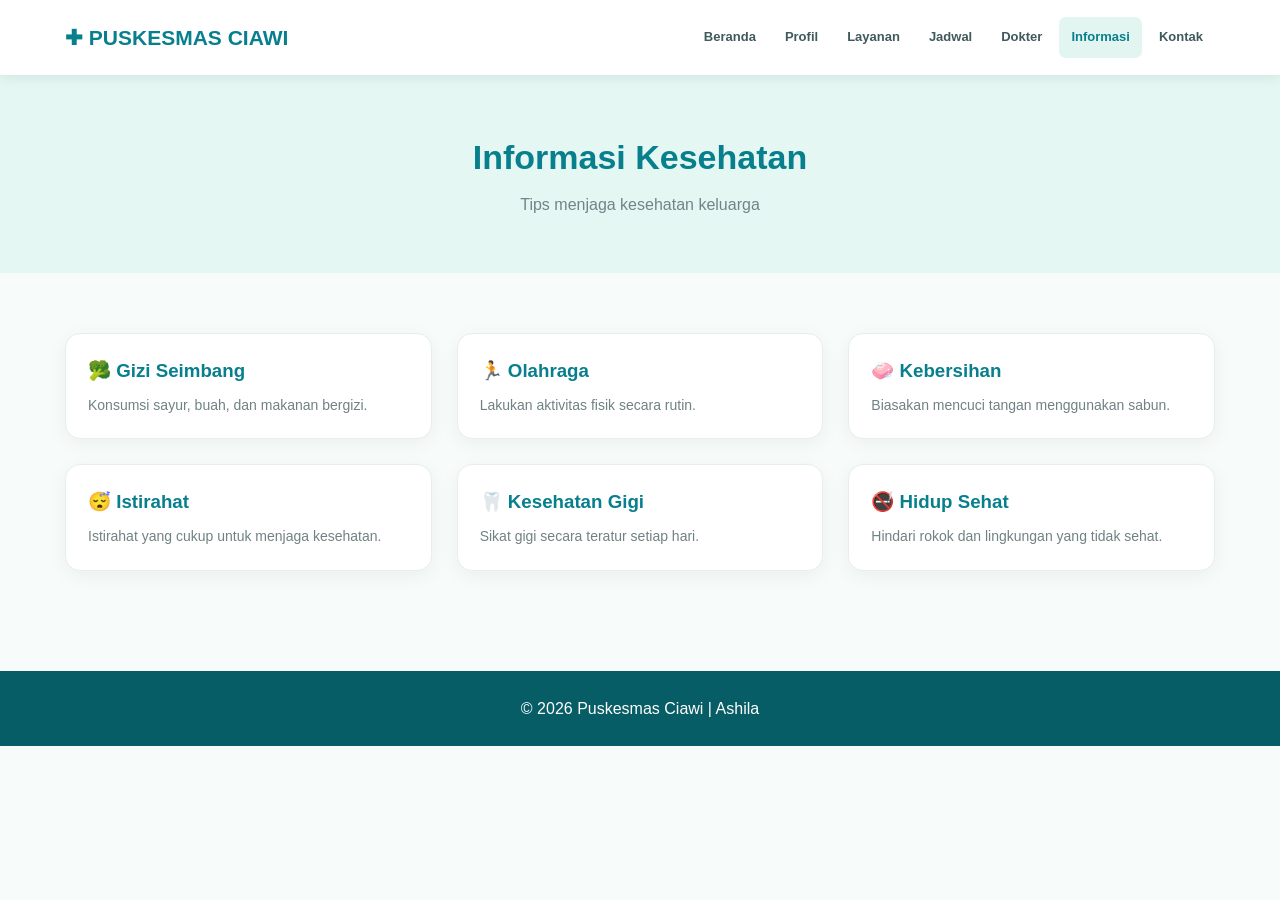
<file: informasi.html>
<!DOCTYPE html>
<html lang="id">
<head>
<meta charset="UTF-8">
<meta name="viewport" content="width=device-width, initial-scale=1.0">
<title>Informasi Kesehatan</title>
<link rel="stylesheet" href="ashila.css">
</head>
<body>

<header>
<div class="container navbar">
<h2>✚ PUSKESMAS CIAWI</h2>
<button class="menu-toggle">☰</button>
<nav>
<a href="index.html">Beranda</a>
<a href="profil.html">Profil</a>
<a href="layanan.html">Layanan</a>
<a href="jadwal.html">Jadwal</a>
<a href="dokter.html">Dokter</a>
<a href="informasi.html">Informasi</a>
<a href="kontak.html">Kontak</a>
</nav>
</div>
</header>

<section class="page-title">
<h1>Informasi Kesehatan</h1>
<p>Tips menjaga kesehatan keluarga</p>
</section>

<section class="container section">
<div class="cards">

<div class="card">
<h3>🥦 Gizi Seimbang</h3>
<p>Konsumsi sayur, buah, dan makanan bergizi.</p>
</div>

<div class="card">
<h3>🏃 Olahraga</h3>
<p>Lakukan aktivitas fisik secara rutin.</p>
</div>

<div class="card">
<h3>🧼 Kebersihan</h3>
<p>Biasakan mencuci tangan menggunakan sabun.</p>
</div>

<div class="card">
<h3>😴 Istirahat</h3>
<p>Istirahat yang cukup untuk menjaga kesehatan.</p>
</div>

<div class="card">
<h3>🦷 Kesehatan Gigi</h3>
<p>Sikat gigi secara teratur setiap hari.</p>
</div>

<div class="card">
<h3>🚭 Hidup Sehat</h3>
<p>Hindari rokok dan lingkungan yang tidak sehat.</p>
</div>

</div>
</section>

<footer>
<p>© 2026 Puskesmas Ciawi | Ashila</p>
</footer>
<script src="ashila.js"></script>
 <link rel="stylesheet" href="ashila.css">
</body>
</html>
</file>
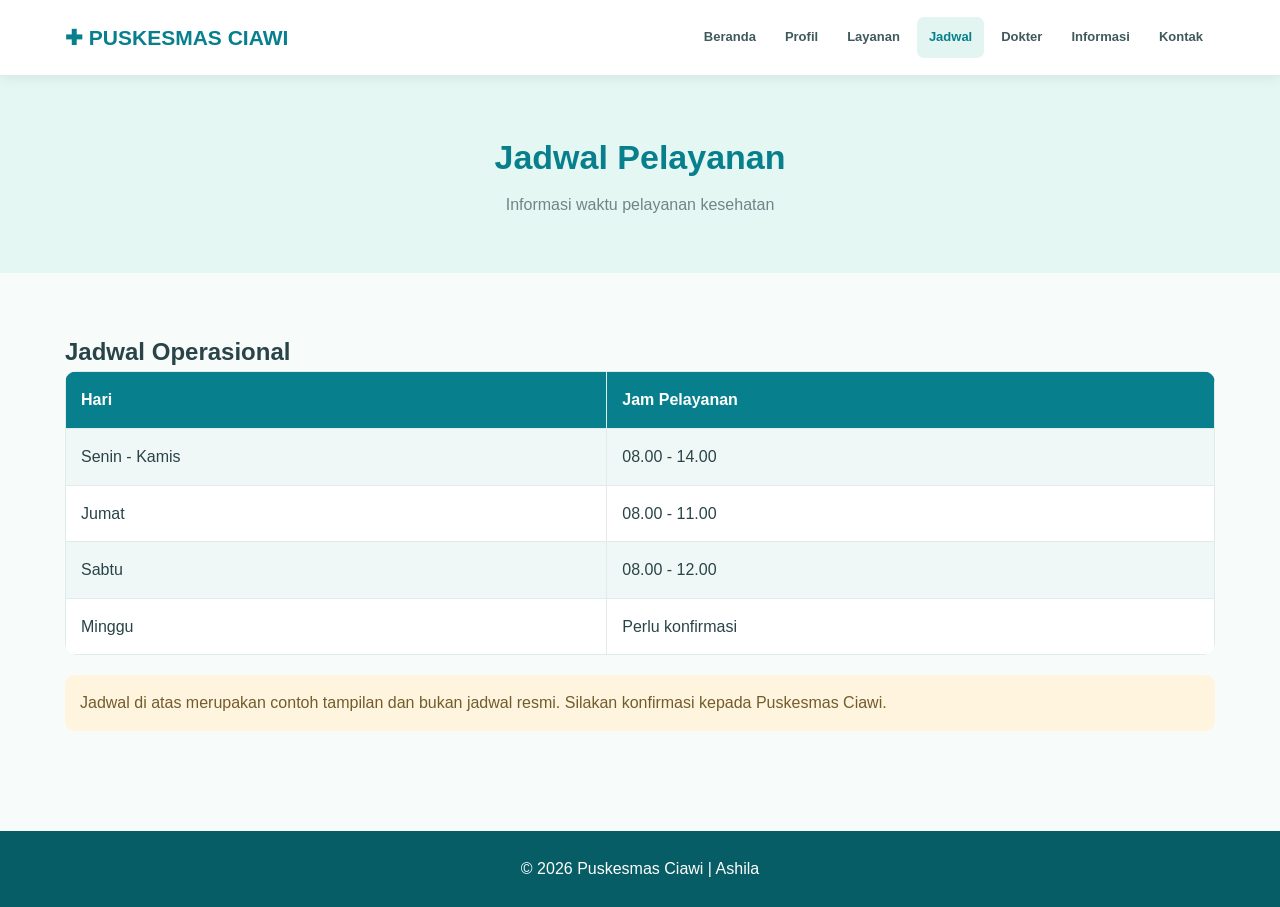
<file: jadwal.html>
<!DOCTYPE html>
<html lang="id">
<head>
<meta charset="UTF-8">
<meta name="viewport" content="width=device-width, initial-scale=1.0">
<title>Jadwal Pelayanan</title>
<link rel="stylesheet" href="ashila.css">
</head>
<body>

<header>
<div class="container navbar">
<h2>✚ PUSKESMAS CIAWI</h2>
<button class="menu-toggle">☰</button>
<nav>
<a href="index.html">Beranda</a>
<a href="profil.html">Profil</a>
<a href="layanan.html">Layanan</a>
<a href="jadwal.html">Jadwal</a>
<a href="dokter.html">Dokter</a>
<a href="informasi.html">Informasi</a>
<a href="kontak.html">Kontak</a>
</nav>
</div>
</header>

<section class="page-title">
<h1>Jadwal Pelayanan</h1>
<p>Informasi waktu pelayanan kesehatan</p>
</section>

<section class="container section">
<h2>Jadwal Operasional</h2>

<table>
<tr>
<th>Hari</th>
<th>Jam Pelayanan</th>
</tr>
<tr>
<td>Senin - Kamis</td>
<td>08.00 - 14.00</td>
</tr>
<tr>
<td>Jumat</td>
<td>08.00 - 11.00</td>
</tr>
<tr>
<td>Sabtu</td>
<td>08.00 - 12.00</td>
</tr>
<tr>
<td>Minggu</td>
<td>Perlu konfirmasi</td>
</tr>
</table>

<p class="note">
Jadwal di atas merupakan contoh tampilan dan bukan jadwal
resmi. Silakan konfirmasi kepada Puskesmas Ciawi.
</p>
</section>

<footer>
<p>© 2026 Puskesmas Ciawi | Ashila</p>
</footer>
<script src="ashila.js"></script>
 <link rel="stylesheet" href="ashila.css">
</body>
</html>
</file>
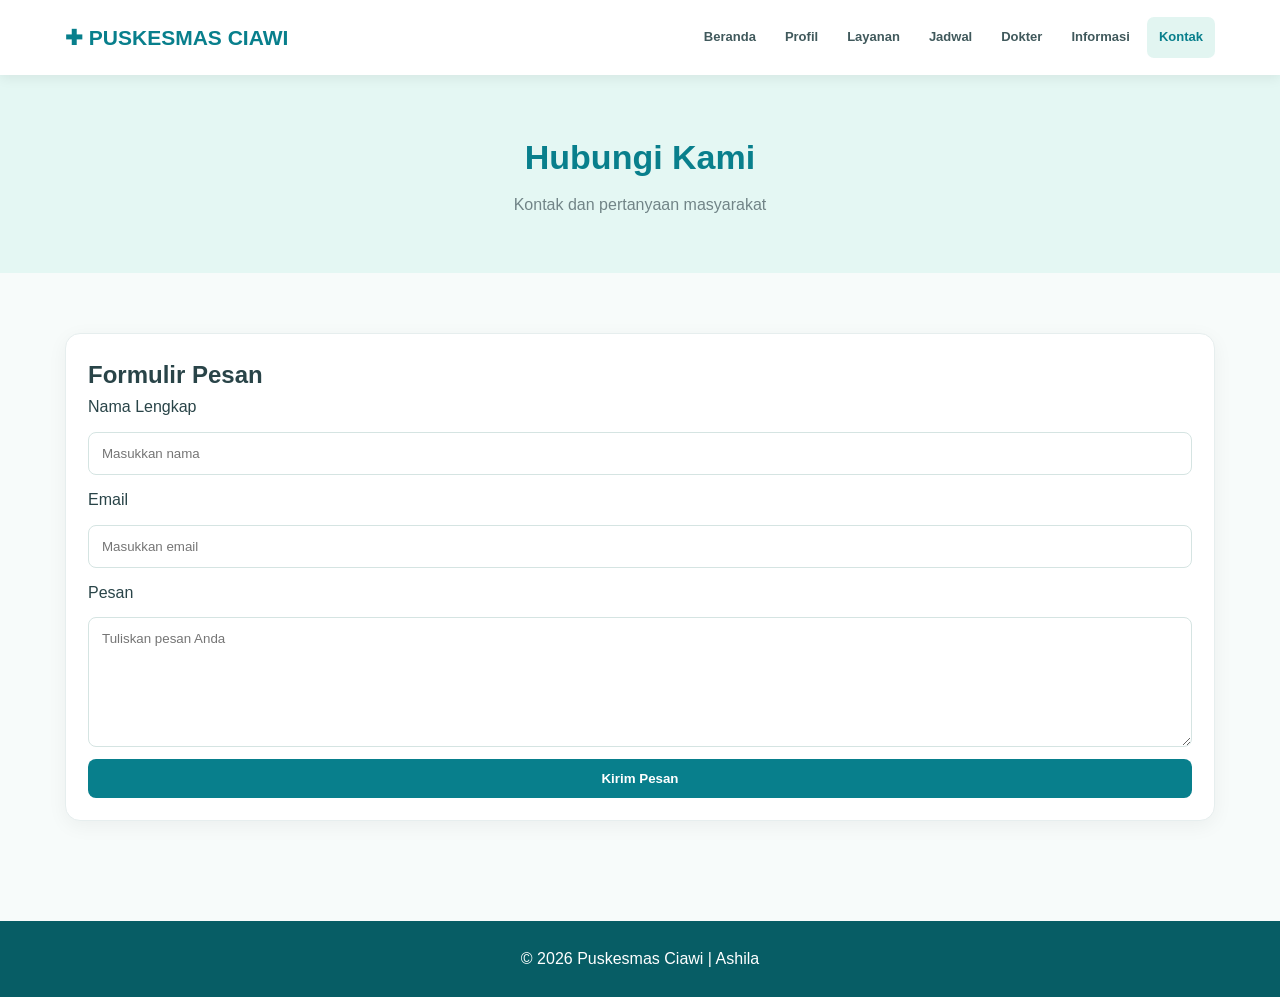
<file: kontak.html>
<!DOCTYPE html>
<html lang="id">
<head>
<meta charset="UTF-8">
<meta name="viewport" content="width=device-width, initial-scale=1.0">
<title>Kontak Puskesmas</title>
<link rel="stylesheet" href="ashila.css">
</head>
<body>

<header>
<div class="container navbar">
<h2>✚ PUSKESMAS CIAWI</h2>
<button class="menu-toggle">☰</button>
<nav>
<a href="index.html">Beranda</a>
<a href="profil.html">Profil</a>
<a href="layanan.html">Layanan</a>
<a href="jadwal.html">Jadwal</a>
<a href="dokter.html">Dokter</a>
<a href="informasi.html">Informasi</a>
<a href="kontak.html">Kontak</a>
</nav>
</div>
</header>

<section class="page-title">
<h1>Hubungi Kami</h1>
<p>Kontak dan pertanyaan masyarakat</p>
</section>

<section class="container section">
<div class="card">
<h2>Formulir Pesan</h2>

<form id="contactForm">
<label>Nama Lengkap</label>
<input type="text" placeholder="Masukkan nama" required>

<label>Email</label>
<input type="email" placeholder="Masukkan email" required>

<label>Pesan</label>
<textarea placeholder="Tuliskan pesan Anda" required></textarea>

<button type="submit" class="btn">Kirim Pesan</button>
</form>
</div>
</section>

<footer>
<p>© 2026 Puskesmas Ciawi | Ashila</p>
</footer>
<script src="ashila.js"></script>
 <link rel="stylesheet" href="ashila.css">
</body>
</html>
</file>
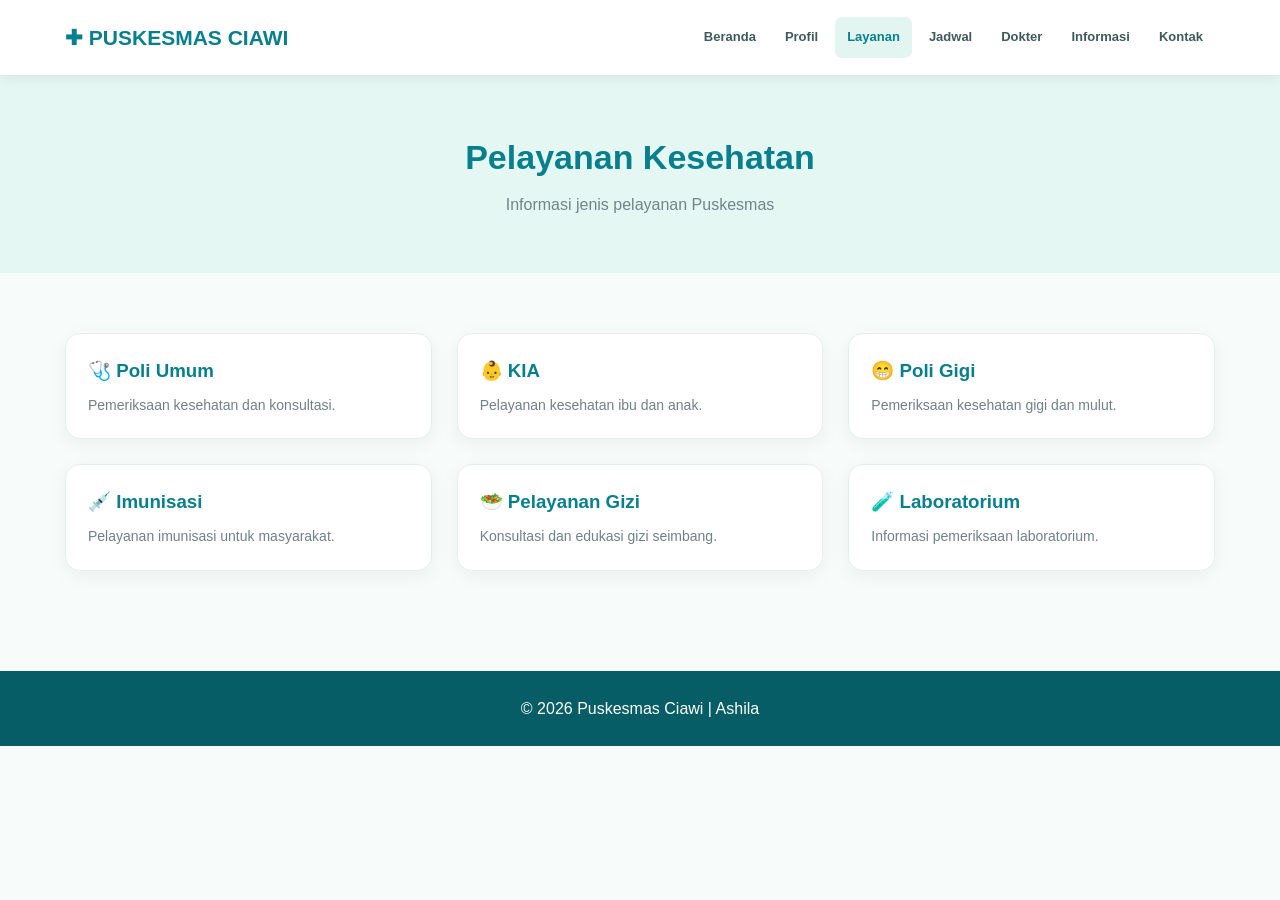
<file: layanan.html>
<!DOCTYPE html>
<html lang="id">
<head>
<meta charset="UTF-8">
<meta name="viewport" content="width=device-width, initial-scale=1.0">
<title>Layanan Puskesmas</title>
<link rel="stylesheet" href="ashila.css">
</head>
<body>

<header>
<div class="container navbar">
<h2>✚ PUSKESMAS CIAWI</h2>
<button class="menu-toggle">☰</button>
<nav>
<a href="index.html">Beranda</a>
<a href="profil.html">Profil</a>
<a href="layanan.html">Layanan</a>
<a href="jadwal.html">Jadwal</a>
<a href="dokter.html">Dokter</a>
<a href="informasi.html">Informasi</a>
<a href="kontak.html">Kontak</a>
</nav>
</div>
</header>

<section class="page-title">
<h1>Pelayanan Kesehatan</h1>
<p>Informasi jenis pelayanan Puskesmas</p>
</section>

<section class="container section">
<div class="cards">

<div class="card">
<h3>🩺 Poli Umum</h3>
<p>Pemeriksaan kesehatan dan konsultasi.</p>
</div>

<div class="card">
<h3>👶 KIA</h3>
<p>Pelayanan kesehatan ibu dan anak.</p>
</div>

<div class="card">
<h3>😁 Poli Gigi</h3>
<p>Pemeriksaan kesehatan gigi dan mulut.</p>
</div>

<div class="card">
<h3>💉 Imunisasi</h3>
<p>Pelayanan imunisasi untuk masyarakat.</p>
</div>

<div class="card">
<h3>🥗 Pelayanan Gizi</h3>
<p>Konsultasi dan edukasi gizi seimbang.</p>
</div>

<div class="card">
<h3>🧪 Laboratorium</h3>
<p>Informasi pemeriksaan laboratorium.</p>
</div>

</div>
</section>

<footer>
<p>© 2026 Puskesmas Ciawi | Ashila</p>
</footer>
<script src="ashila.js"></script>
 <link rel="stylesheet" href="ashila.css">
</body>
</html>
</file>
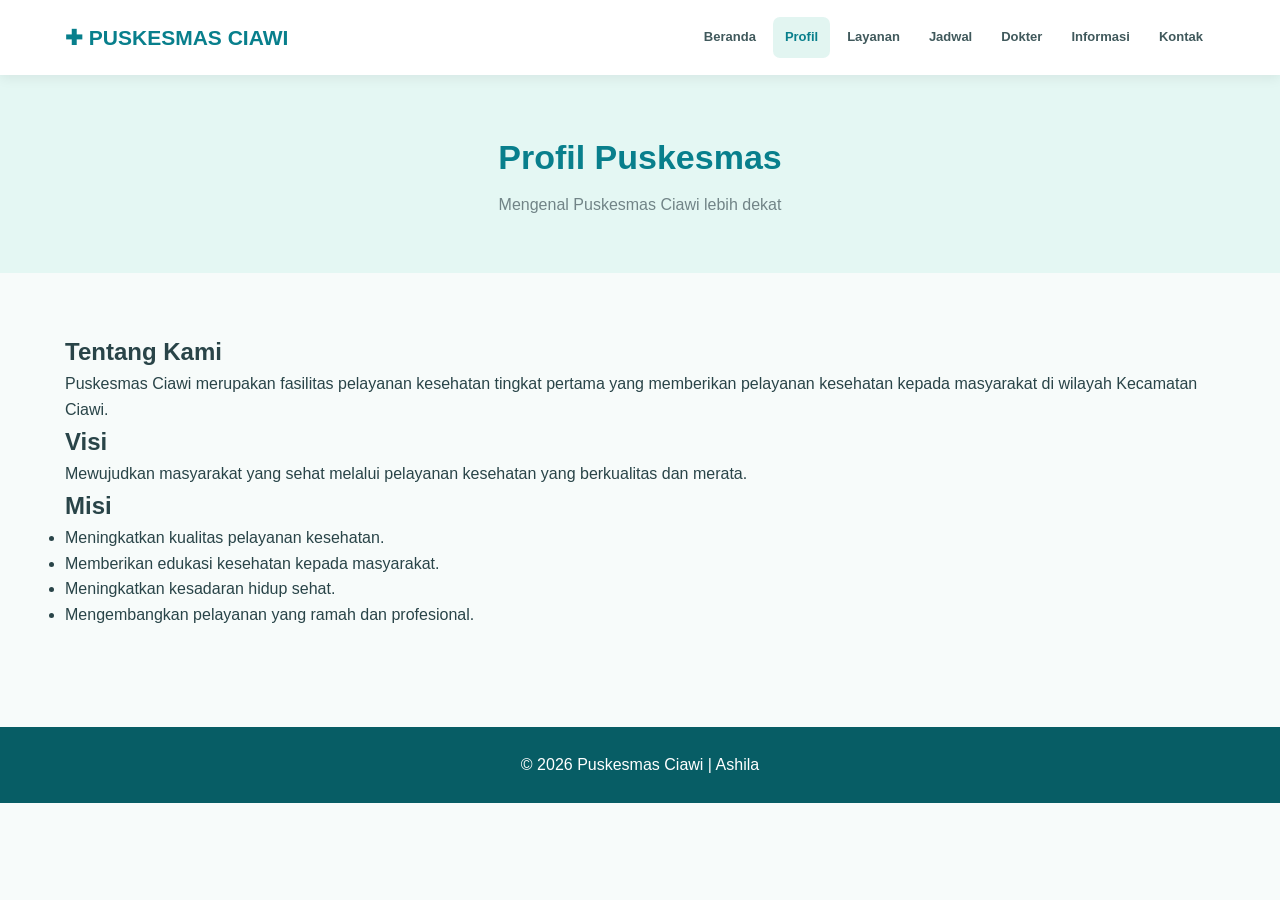
<file: profil.html>
<!DOCTYPE html>
<html lang="id">
<head>
<meta charset="UTF-8">
<meta name="viewport" content="width=device-width, initial-scale=1.0">
<title>Profil Puskesmas</title>
<link rel="stylesheet" href="ashila.css">
</head>
<body>

<header>
<div class="container navbar">
<h2>✚ PUSKESMAS CIAWI</h2>
<button class="menu-toggle">☰</button>
<nav>
<a href="index.html">Beranda</a>
<a href="profil.html">Profil</a>
<a href="layanan.html">Layanan</a>
<a href="jadwal.html">Jadwal</a>
<a href="dokter.html">Dokter</a>
<a href="informasi.html">Informasi</a>
<a href="kontak.html">Kontak</a>
</nav>
</div>
</header>

<section class="page-title">
<h1>Profil Puskesmas</h1>
<p>Mengenal Puskesmas Ciawi lebih dekat</p>
</section>

<section class="container section">
<h2>Tentang Kami</h2>
<p>
Puskesmas Ciawi merupakan fasilitas pelayanan kesehatan
tingkat pertama yang memberikan pelayanan kesehatan
kepada masyarakat di wilayah Kecamatan Ciawi.
</p>

<h2>Visi</h2>
<p>
Mewujudkan masyarakat yang sehat melalui pelayanan
kesehatan yang berkualitas dan merata.
</p>

<h2>Misi</h2>
<ul>
<li>Meningkatkan kualitas pelayanan kesehatan.</li>
<li>Memberikan edukasi kesehatan kepada masyarakat.</li>
<li>Meningkatkan kesadaran hidup sehat.</li>
<li>Mengembangkan pelayanan yang ramah dan profesional.</li>
</ul>
</section>

<footer>
<p>© 2026 Puskesmas Ciawi | Ashila</p>
</footer>
<script src="ashila.js"></script>
 <link rel="stylesheet" href="ashila.css">
</body>
</html>
</file>
<file: ashila.css>
/* =================================
   WEBSITE PUSKESMAS CIAWI
   CSS BY ASHILA
================================= */

* {
    margin: 0;
    padding: 0;
    box-sizing: border-box;
}

body {
    font-family: Arial, sans-serif;
    background: #f7fbfa;
    color: #294448;
    line-height: 1.6;
}

.container {
    width: 90%;
    max-width: 1150px;
    margin: auto;
}

/* HEADER */

header {
    background: white;
    box-shadow: 0 3px 12px rgba(0,0,0,.07);
    position: sticky;
    top: 0;
    z-index: 100;
}

.navbar {
    min-height: 75px;
    display: flex;
    align-items: center;
    justify-content: space-between;
}

.navbar h2 {
    color: #087f8c;
    font-size: 21px;
}

nav {
    display: flex;
    align-items: center;
    gap: 5px;
}

nav a {
    text-decoration: none;
    color: #40595c;
    padding: 10px 12px;
    border-radius: 7px;
    font-size: 13px;
    font-weight: bold;
    transition: .3s;
}

nav a:hover,
nav a.active {
    background: #e2f5f1;
    color: #087f8c;
}

.menu-toggle {
    display: none;
    border: none;
    padding: 9px 13px;
    background: #e2f5f1;
    border-radius: 7px;
    font-size: 20px;
}

/* HERO */

.hero {
    background: linear-gradient(120deg,#e4f7f3,#f5fbfa);
    padding: 65px 0;
}

.hero-content {
    display: grid;
    grid-template-columns: 1fr 1fr;
    align-items: center;
    gap: 45px;
}

.label {
    display: inline-block;
    color: #087f8c;
    background: #d5eee9;
    padding: 8px 15px;
    border-radius: 30px;
    font-size: 12px;
    font-weight: bold;
}

.hero h1 {
    color: #075d65;
    font-size: 45px;
    line-height: 1.2;
    margin: 20px 0;
}

.hero p {
    color: #61777a;
    font-size: 16px;
    margin-bottom: 20px;
}

.hero-photo img {
    width: 100%;
    height: 350px;
    object-fit: cover;
    border-radius: 20px;
    box-shadow: 0 10px 30px rgba(0,0,0,.12);
}

/* BUTTON */

.btn {
    display: inline-block;
    background: #087f8c;
    color: white;
    padding: 12px 22px;
    border-radius: 8px;
    text-decoration: none;
    font-weight: bold;
    border: none;
    cursor: pointer;
    transition: .3s;
}

.btn:hover {
    background: #075d65;
}

.btn-white {
    background: white;
    color: #087f8c;
    border: 1px solid #087f8c;
}

/* PAGE TITLE */

.page-title {
    background: #e4f7f3;
    padding: 55px 20px;
    text-align: center;
}

.page-title h1 {
    color: #087f8c;
    font-size: 34px;
}

.page-title p {
    color: #718487;
    margin-top: 8px;
}

/* SECTION */

.section {
    padding: 60px 0;
}

.section-heading {
    text-align: center;
    margin-bottom: 35px;
}

.section-heading h2 {
    font-size: 29px;
    color: #075d65;
}

.section-heading p {
    color: #78898b;
}

/* CARD LAYANAN */

.cards {
    display: grid;
    grid-template-columns: repeat(3,1fr);
    gap: 25px;
}

.card {
    background: white;
    border-radius: 15px;
    padding: 22px;
    border: 1px solid #e6eeee;
    box-shadow: 0 5px 20px rgba(0,0,0,.05);
    transition: .3s;
}

.card:hover {
    transform: translateY(-5px);
    box-shadow: 0 10px 25px rgba(0,0,0,.09);
}

.card img {
    width: 100%;
    height: 190px;
    object-fit: cover;
    border-radius: 10px;
    margin-bottom: 15px;
}

.card h3 {
    color: #087f8c;
    margin-bottom: 8px;
}

.card p {
    color: #718184;
    font-size: 14px;
}

/* DOKTER */

.doctor-grid {
    display: grid;
    grid-template-columns: repeat(3,1fr);
    gap: 25px;
}

.doctor-card {
    background: white;
    text-align: center;
    padding: 20px;
    border-radius: 15px;
    box-shadow: 0 5px 20px rgba(0,0,0,.06);
    transition: .3s;
}

.doctor-card:hover {
    transform: translateY(-5px);
}

.doctor-card img {
    width: 100%;
    height: 260px;
    object-fit: cover;
    object-position: center top;
    border-radius: 12px;
}

.doctor-card h3 {
    color: #087f8c;
    margin-top: 15px;
}

.doctor-card p {
    font-weight: bold;
    color: #40595c;
}

.doctor-card span {
    font-size: 13px;
    color: #809093;
}

/* TABLE */

table {
    width: 100%;
    border-collapse: collapse;
    background: white;
    border-radius: 12px;
    overflow: hidden;
}

th {
    background: #087f8c;
    color: white;
}

td, th {
    padding: 15px;
    border: 1px solid #e1ebea;
    text-align: left;
}

tr:nth-child(even) {
    background: #eff8f6;
}

/* FORM */

form {
    display: flex;
    flex-direction: column;
    gap: 12px;
}

input, textarea {
    width: 100%;
    padding: 13px;
    border: 1px solid #d5e4e2;
    border-radius: 8px;
    font-family: Arial;
}

textarea {
    min-height: 130px;
}

.note {
    background: #fff5df;
    color: #725c2c;
    padding: 15px;
    margin-top: 20px;
    border-radius: 9px;
}

/* FOOTER */

footer {
    background: #075d65;
    color: white;
    padding: 25px;
    text-align: center;
    margin-top: 40px;
}

/* RESPONSIVE */

@media(max-width:900px) {

    .menu-toggle {
        display: block;
    }

    nav {
        display: none;
        position: absolute;
        top: 75px;
        left: 0;
        width: 100%;
        background: white;
        padding: 15px;
        flex-direction: column;
        align-items: stretch;
        box-shadow: 0 8px 15px rgba(0,0,0,.1);
    }

    nav.show {
        display: flex;
    }

    .hero-content {
        grid-template-columns: 1fr;
    }

    .cards,
    .doctor-grid {
        grid-template-columns: repeat(2,1fr);
    }
}

@media(max-width:600px) {

    .navbar h2 {
        font-size: 16px;
    }

    .hero h1 {
        font-size: 32px;
    }

    .hero-photo img {
        height: 230px;
    }

    .cards,
    .doctor-grid {
        grid-template-columns: 1fr;
    }

    .page-title h1 {
        font-size: 27px;
    }
}
</file>
